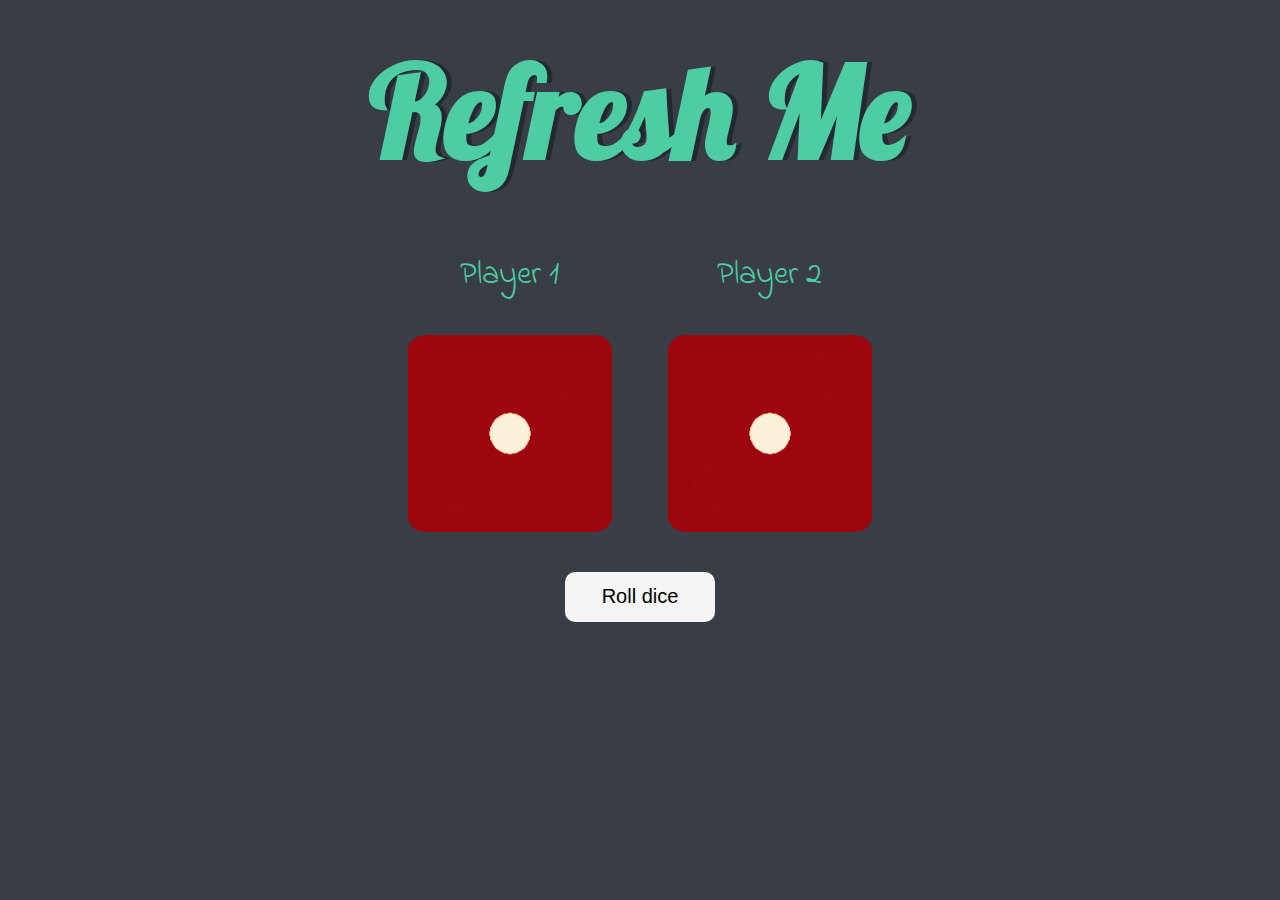
<file: index.html>
<!DOCTYPE html>
<html lang="en" dir="ltr">

<head>
  <meta charset="utf-8">
  <title>Dicee</title>
  <link rel="stylesheet" href="styles.css">
  <link href="https://fonts.googleapis.com/css?family=Indie+Flower|Lobster" rel="stylesheet">

</head>

<body onload="loadPage()">

  <div class="container">
    <h1>Refresh Me</h1>

    <div class="dice">
      <p>Player 1</p>
      <img class="img1" src="" id="img1">
    </div>

    <div class="dice">
      <p>Player 2</p>
      <img class="img2" src="" id="img2">
    </div>
    <div class="text-win">
      <p id="text-win" class="p-text"></p>
    </div>
    <div>
      <button id="btn" class="btn">Roll dice</button>
    </div>
  </div>

  <script src="js/app.js"></script>
</body>


</html>
</file>
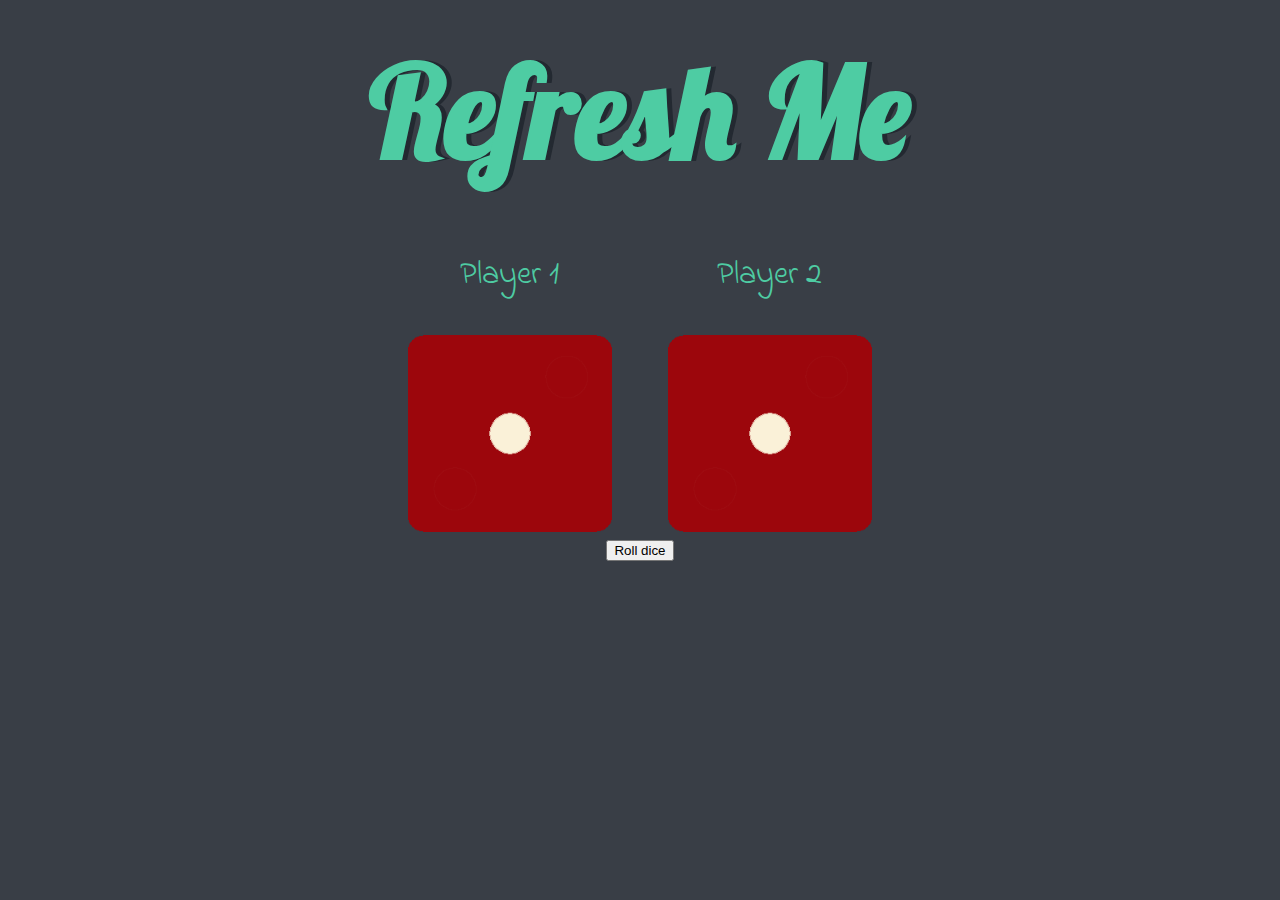
<file: dicee.html>
<!DOCTYPE html>
<html lang="en" dir="ltr">

<head>
  <meta charset="utf-8">
  <title>Dicee</title>
  <link rel="stylesheet" href="styles.css">
  <link href="https://fonts.googleapis.com/css?family=Indie+Flower|Lobster" rel="stylesheet">
  <script src="js/app.js"></script>

</head>

<body onload="loadPage()">

  <div class="container">
    <h1>Refresh Me</h1>

    <div class="dice">
      <p>Player 1</p>
      <img class="img1" src="" id="img1">
    </div>

    <div class="dice">
      <p>Player 2</p>
      <img class="img2" src="" id="img2">
    </div>
    <div>
      <button type="submit" onclick="rollDice()">Roll dice</button>
    </div>
  </div>


</body>


</html>
</file>
<file: styles.css>
.container {
  width: 70%;
  margin: auto;
  text-align: center;
}

.dice {
  text-align: center;
  display: inline-block;

}

body {
  background-color: #393E46;
}

h1 {
  margin: 30px;
  font-family: 'Lobster', cursive;
  text-shadow: 5px 0 #232931;
  font-size: 8rem;
  color: #4ECCA3;
}

p {
  font-size: 2rem;
  color: #4ECCA3;
  font-family: 'Indie Flower', cursive;
}

img {
  width: 80%;
}

.btn {
  width: 150px;
  height: 50px;
  border-radius: 10px;
  border: none;
  background-color: whitesmoke;
  color: black;
  font-size: 20px;
  transition: all 0.3s linear;
}

.btn:hover {
  background-color: #393E46;
  color: #f5f5f5;
  border: 1px solid whitesmoke;
  transition: all 0.3s linear;
}

footer {
  margin-top: 5%;
  color: #EEEEEE;
  text-align: center;
  font-family: 'Indie Flower', cursive;

}
</file>
